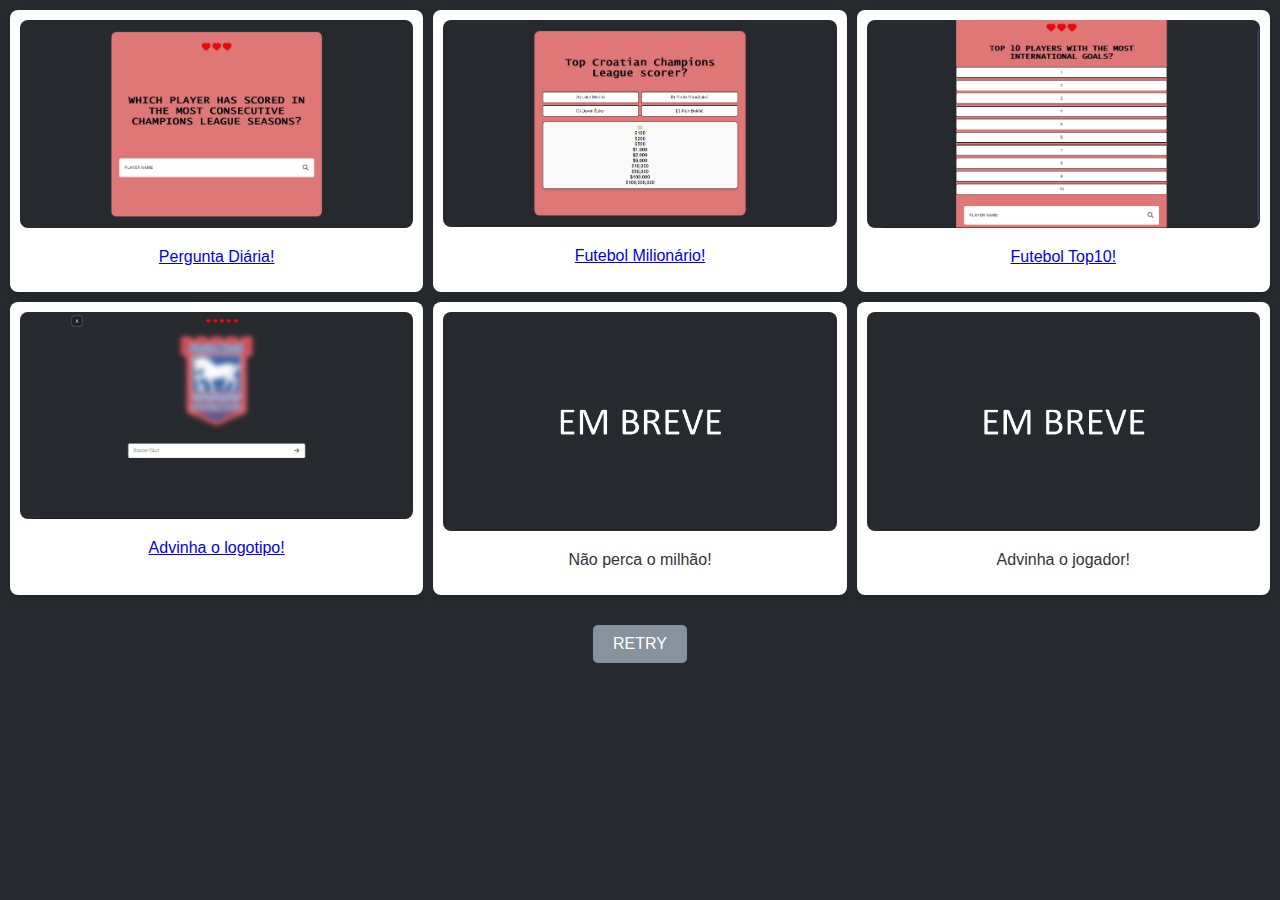
<file: index.html>
<!DOCTYPE html>
<html lang="en">
<head>
    <meta charset="UTF-8">
    <meta name="viewport" content="width=device-width, initial-scale=1.0">
    <title>Web Games</title>
    <link rel="stylesheet" href="style.css">
    
    
</head>
<body>
    <div class="grid-container">
        <div class="grid-item">
            <a href="#" class="game-link" data-game="basic">
                <img src="basic.png" alt="Image 1">
                <p>Pergunta Diária!</p>
            </a>
        </div>
        <div class="grid-item">
            <a href="#" class="game-link" data-game="mcq">
                <img src="mcq.png" alt="Image 2">
                <p>Futebol Milionário!</p>
            </a>
        </div>
        <div class="grid-item">
            <a href="#" class="game-link" data-game="top10">
                <img src="top.png" alt="Image 3">
                <p>Futebol Top10!</p>
            </a>
        </div>
        <div class="grid-item">
            <a href="LogoGame/Index.html">
                <img src="logo.png" alt="Image 4">
                <p>Advinha o logotipo!</p>
            </a>
        </div>
        <div class="grid-item">
            
                <img src="soon.png" alt="Image 5">
                <p>Não perca o milhão!</p>
            
        </div>
        <div class="grid-item">
            
                <img src="soon.png" alt="Image 6">
                <p>Advinha o jogador!</p>
            
        </div>
    </div>

    <div id="popup-background" class="popUpBackground hidden">
        <div id="popup" class="LeaguePopUpSection-flex grid-column-2">
            
            <div id="popup-title" class="popUpTitle">Game Title</div>
            <div id="popup-description" class="popUpDescription">Game description goes here.</div>
            <div id="popup-button" class="pop-up-button interactable">JOGAR</div>
            <div id="popup-exit-button" class="pop-up-button interactable">X</div>
        </div>
    </div>

    <div class="retry-container">
        <button id="retry-button" class="retry-button">RETRY</button>
    </div>

    <script type="module" src="./index.js"></script>
</body>
</html>
</file>
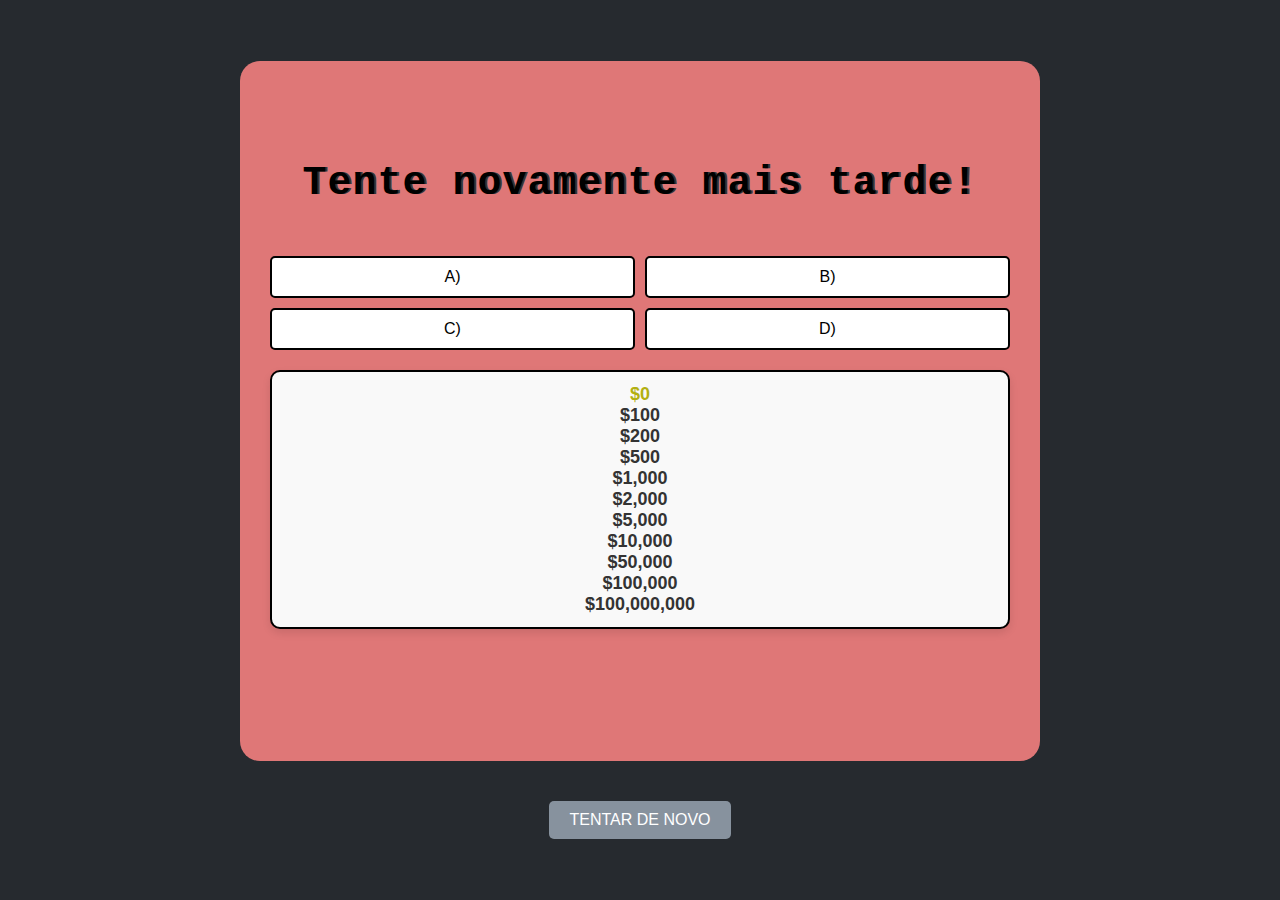
<file: MCQ/index.html>
<!DOCTYPE html>
<html lang="en">
<head>
    <meta charset="UTF-8">
    <meta name="viewport" content="width=device-width, initial-scale=1.0">
    <title>Search bar</title>
    <link rel="stylesheet" href="style.css">

</head>
<body>
    <div class="game-area">

        <div class="question">A CARREGAR PERGUNTA...</div>

    

        <div class="options">
            <button class="option" id="option-1">A) </button>
            <button class="option" id="option-2">B) </button>
            <button class="option" id="option-3">C) </button>
            <button class="option" id="option-4">D) </button>
        </div>

        <div class="scoreboard">
            <p><span class="prize">$0</span> <br> 
                <span class="prize">$100</span> <br>
                <span class="prize">$200</span> <br>
                <span class="prize">$500</span> <br>
                <span class="prize">$1,000</span> <br>
                <span class="prize">$2,000</span> <br>
                <span class="prize">$5,000</span> <br>
                <span class="prize">$10,000</span> <br>
                <span class="prize">$50,000</span> <br>
                <span class="prize">$100,000</span> <br>
                <span class="prize">$100,000,000</span> <br></p>
        </div>

    </div>



    <div class="modal" id="modal">
        <div class="modal-header">
            <div class="title">PARABÉNS! <br> ÉS UM MILIONÁRIO!</div>
            <button class="close-button">&times;</button>
        </div>
        <div class="modal-body">
            Venha jogar novamente amanhã!
        </div>
    </div>
    <div id="overlay"></div>


    <div class="retry-container">
        <button id="retry-button" class="retry-button">TENTAR DE NOVO</button>
    </div>

<script type="module" src="autocomplete.js"></script>
</body>
</html>
</file>
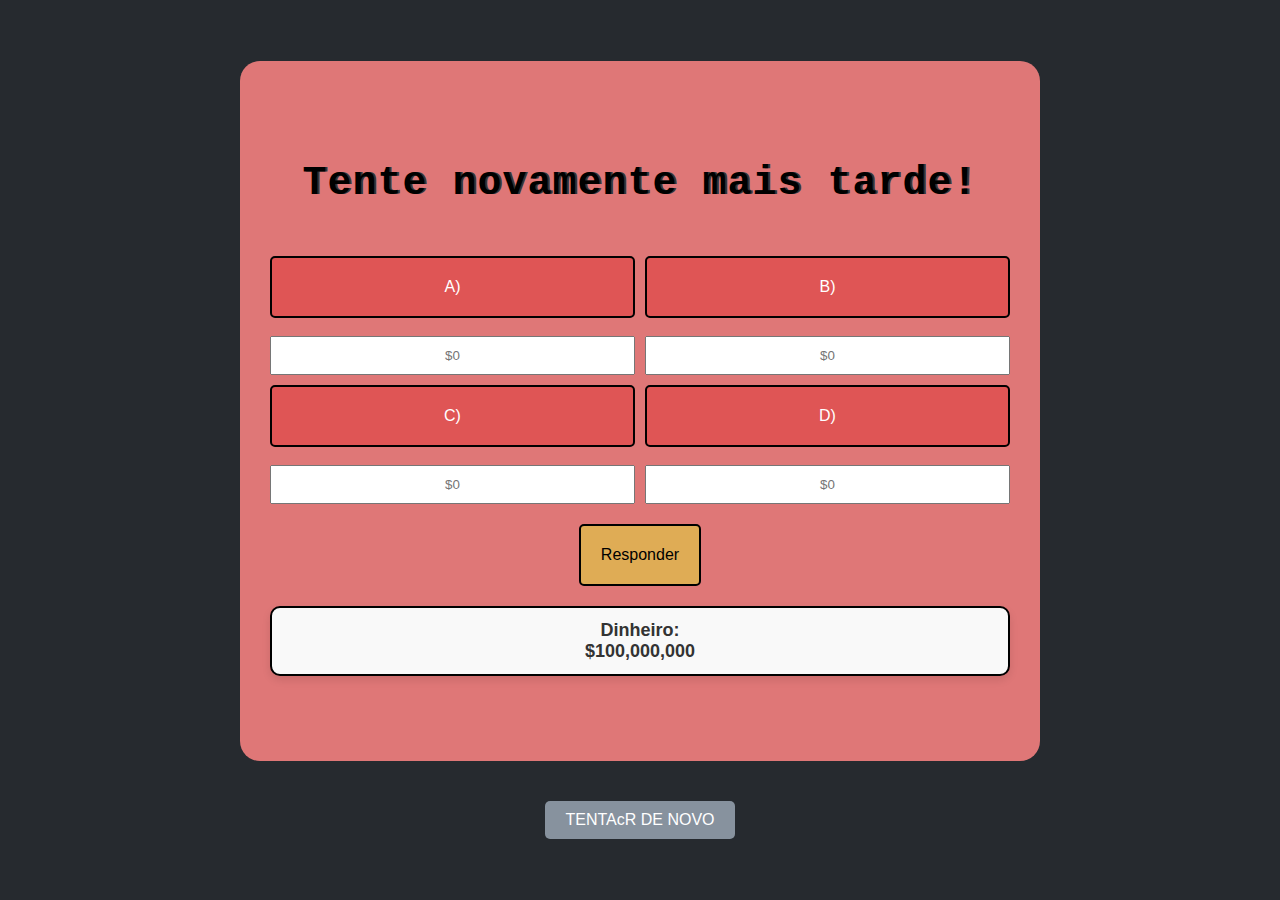
<file: MoneyDrop/index.html>
<!DOCTYPE html>
<html lang="en">
<head>
    <meta charset="UTF-8">
    <meta name="viewport" content="width=device-width, initial-scale=1.0">
    <title>Search bar</title>
    <link rel="stylesheet" href="style.css">

</head>
<body>
    <div class="game-area">

        <div class="question">A CARREGAR PERGUNTA...</div>

    

    <!--    <div class="options">
            <div><button class="option" id="option-1">A) </button> <br><br>
                <input type="number" id="amount"><br><br>
            </div>
            
            <div><button class="option" id="option-2">B) </button> <br><br>
                <input type="number" id="amount2"><br><br>
            </div>

            <div><button class="option" id="option-3">C) </button> <br><br>
                <input type="number" id="amount3"><br><br>
            </div>

            <div><button class="option" id="option-4">D) </button> <br><br>
                <input type="number" id="amount4"><br><br>
            </div>

        </div>  -->

        <div class="options">
            <div class="input-group" id="input1">
              <div class="option">A) </div> <br>
              <input type="text" class="input-box" placeholder="$0"> <br>
            </div>
            <div class="input-group" id="input2">
              <div class="option">B) </div> <br>
              <input type="text" class="input-box" placeholder="$0"> <br>
            </div>
            <div class="input-group" id="input3">
              <div class="option">C) </div> <br>
              <input type="text" class="input-box" placeholder="$0"> <br>
            </div>
            <div class="input-group" id="input4">
              <div class="option">D) </div> <br>
              <input type="text" class="input-box" placeholder="$0"> <br>
            </div> 
          </div>

        <div class="submit-button-container">
            <button id="submit" class="submit-button">Responder</button>
        </div>

        <div class="scoreboard">
            <p><span class="prize">Dinheiro: <br> $100,000,000 </p>
        </div>

    </div>



    <div class="modal" id="modal">
        <div class="modal-header">
            <div class="title">PARABÉNS! <br> ÉS UM MILIONÁRIO!</div>
            <button class="close-button">&times;</button>
        </div>
        <div class="modal-body">
            Venha jogar novamente amanhã!
        </div>
    </div>
    <div id="overlay"></div>


    <div class="retry-container">
        <button id="retry-button" class="retry-button">TENTAcR DE NOVO</button>
    </div>

<script type="module" src="autocomplete.js"></script>
</body>
</html>
</file>
<file: style.css>
body {
    background: #262a2f;
    color: #333;
    margin: 0;
    padding: 0;
    font-family: Arial, sans-serif;
}

.grid-container {
    display: grid;
    grid-template-columns: repeat(3, 1fr); /* Create a 3x3 grid */
    gap: 10px;
    padding: 10px;
}

.grid-item {
    text-align: center;
    background-color: #fff;
    border-radius: 8px;
    padding: 10px;
    box-shadow: 0 4px 8px rgba(0, 0, 0, 0.1);
}

.grid-item img {
    width: 100%;
    height: auto;
    border-radius: 8px;
}

@media (max-width: 900px) {
    .grid-container {
        grid-template-columns: repeat(2, 1fr); /* Adjust to 2 columns for smaller screens */
    }
}

@media (max-width: 600px) {
    .grid-container {
        grid-template-columns: 1fr; /* Adjust to 1 column for very small screens */
    }
}

.popUpBackground {
    position: fixed;
    top: 0;
    left: 0;
    width: 100%;
    height: 100%;
    background-color: rgba(0, 0, 0, 0.5);
    z-index: 1000;
}

.LeaguePopUpSection-flex {
    width: 366px;
    height: auto;
    background: #000000;
    box-shadow: 0 0 100px black, 100px 100px 200px black, -100px -100px 200px black;
    position: absolute;
    top: 50%;
    left: 50%;
    transform: translate(-50%, -50%);
    z-index: 1010;
    padding: 20px;
    display: flex;
    flex-direction: column;
    justify-items: center;
    align-items: center;
}

.popUpTitle {
    color: #ffffff;
    font-size: 19px;
    margin: 10px;
}

.popUpDescription {
    color: #d6d6d6;
    font-size: 14px;
    text-align: center;
    margin: 10px 20px;
}

.pop-up-button {
    width: 50%;
    height: 35px;
    text-align: center;
    justify-content: center;
    align-content: center;
    
    font-size: 13px;
    margin: 5px;
    color: white;
    background-color: rgba(0, 0, 0, 0.25);
    border-radius: 15px;
    border: 1px white solid;
    cursor: pointer; /* Add cursor pointer */
    transition: background-color 0.3s; /* Add transition for hover effect */
}

.pop-up-button:hover {
    background-color: rgb(255, 255, 255);
    color: black;
}

.hidden {
    display: none;
}

.retry-container {
    text-align: center;
    margin-top: 20px;
    width: 100%; /* Ensure full width */
}

.retry-button {
    background-color: #87929e;
    color: white;
    border: none;
    padding: 10px 20px;
    font-size: 16px;
    cursor: pointer;
    border-radius: 5px;
    transition: background-color 0.3s;
    display: inline-block; /* Ensure inline-block for centering */
}

.retry-button:hover {
    background-color: #be5252;
}
</file>
<file: MCQ/style.css>
* {
    margin: 0;
    padding: 0;
    font-family: Arial, Helvetica, sans-serif;
    box-sizing: border-box;
}

body {
    background: #262a2f;
    color: #333;
    display: flex;
    align-items: center;
    justify-content: center;
    flex-direction: column;
    min-height: 100vh;
    padding: 20px; /* Add padding to ensure content is not cut off on small screens */
}

.game-area {
    display: block;
    width: 100%;
    max-width: 800px;
    min-height: 700px;
    padding: 30px;
    background: #df7777;
    align-items: center;
    text-align: center;
    border-radius: 20px;
    margin-bottom: 20px; /* Add margin to separate from retry button */
}

button {
    background: transparent;
    border: 0;
    outline: 0;
}

button .fa-solid {
    width: 25px;
    color: #545454;
    font-size: 22px;
    cursor: pointer;
}

#placeholder {
    color: #555;
}

.question {
    color: #000000;
    text-align: center;
    margin: 50px auto 50px;
    padding-top: 20px;
    font-family: "Lucida Console", "Courier New", monospace;
    font-weight: 10000;
    font-size: 40px;
    font-weight: bold; 
    text-shadow: 2px 0 #353535;
    letter-spacing: 1px;
}

.options {
    display: grid;
    grid-template-columns: 1fr 1fr;
    gap: 10px;
    margin-top: 20px;
}

.option {
    padding: 10px 20px;
    font-size: 16px;
    cursor: pointer;
    border: 2px solid #000;
    border-radius: 5px;
    background-color: #fff;
    transition: background-color 0.3s;
}

.option:hover {
    background-color: #f0f0f0;
}

.correct {
    pointer-events: none;
    opacity: 1;
    background-color: #4caf50; /* Green for correct answer */
    color: white;
    border-color: #4caf50;
}

.wrong {
    pointer-events: none;
    opacity: 1;
    background-color: #f44336; /* Red for wrong answer */
    color: white;
    border-color: #f44336;
}

.disabled {
    pointer-events: none; /* Disable interaction */
    opacity: 0.6;
}

.scoreboard {
    text-align: center;
    margin-top: 20px;
    font-size: 18px;
}

.modal {
    position: fixed;
    left: 50%;
    top: 50%;
    transform: translate(-50%, -50%) scale(0);
    transition: 200ms ease-in-out;
    border: 1px solid #000;
    border-radius: 10px;
    z-index: 10;
    background-color: white;
    width: 500px;
    max-width: 80%;
}

.modal.active {
    transform: translate(-50%, -50%) scale(1);
}

.modal-header {
    padding: 10px 15px;
    display: flex;
    justify-content: space-between;
    align-items: center;
    border-bottom: 1px solid #000;
}

.modal-header .title {
    font-size: 3rem;
    font-weight: bold;  
    text-align: center;
    flex-grow: 1;
}

.modal-header .close-button {
    cursor: pointer;
    border: none;
    outline: none;
    background: none;
    font-size: 3rem;
    font-weight: bold;
    position: absolute; /* Use absolute positioning */
    top: 5px; /* Adjust as needed for spacing */
    right: 10px; /* Align with the padding of the header */
    color: red;
}

.modal-header .close-button:hover {
    color: #ae0101;
}

.modal-body {
    padding: 10px 15px;
    text-align: center;
    font-size: 1.5rem;
}

#overlay {
    position: fixed;
    opacity: 0;
    transition: 200ms ease-in-out;
    top: 0;
    left: 0;
    right: 0;
    bottom: 0;
    background-color: rgba(0, 0, 0, 0.5);
    pointer-events: none;
}

#overlay.active {
    opacity: 1;
    pointer-events: all;
}

@keyframes flash {
    0% { opacity: 1; }
    50% { opacity: 0; }
    100% { opacity: 1; }
}

.flash-once {
    animation: flash 0.5s ease-in-out;
}

.scoreboard {
    border: 2px solid #000;
    background-color: #f9f9f9;
    padding: 10px;
    margin: 20px 0;
    border-radius: 10px;
    box-shadow: 0 4px 8px rgba(0, 0, 0, 0.1);
    font-family: 'Arial', sans-serif;
    text-align: center;
}

.scoreboard p {
    margin: 0;
    padding: 2px 0; /* Reduced padding */
}

.scoreboard .prize {
    font-size: 18px;
    font-weight: bold;
    background-color: #f9f9f9; /* Ensure consistent background color */
    margin: 2px 0; /* Reduced margin */
}

.highlight {
    background-color: #b3b011; /* Green background for highlight */
    color: #b3b011;
}

.grey-out {
    color: #999;  /* Grey color for greyed out */
    text-decoration: line-through; /* Scratch out */
}

.retry-container {
    text-align: center;
    margin-top: 20px;
    width: 100%; /* Ensure full width */
}

.retry-button {
    background-color: #87929e;
    color: white;
    border: none;
    padding: 10px 20px;
    font-size: 16px;
    cursor: pointer;
    border-radius: 5px;
    transition: background-color 0.3s;
    display: inline-block; /* Ensure inline-block for centering */
}

.retry-button:hover {
    background-color: #be5252;
}

@media (max-width: 640px) {
    .game-area {
        width: 100%;
        padding: 20px;
    }

    .question {
        font-size: 24px;
        margin: 20px auto;
    }

    .options {
        grid-template-columns: 1fr;
    }

    .option {
        font-size: 14px;
        padding: 10px;
    }

    .modal-header .title {
        font-size: 1.5rem;
    }

    .modal-header .close-button {
        font-size: 2rem;
    }
}
</file>
<file: MoneyDrop/style.css>
* {
    margin: 0;
    padding: 0;
    font-family: Arial, Helvetica, sans-serif;
    box-sizing: border-box;
}

body {
    background: #262a2f;
    color: #333;
    display: flex;
    align-items: center;
    justify-content: center;
    flex-direction: column;
    min-height: 100vh;
    padding: 20px; /* Add padding to ensure content is not cut off on small screens */
}

.game-area {
    display: block;
    width: 100%;
    max-width: 800px;
    min-height: 700px;
    padding: 30px;
    background: #df7777;
    align-items: center;
    text-align: center;
    border-radius: 20px;
    margin-bottom: 20px; /* Add margin to separate from retry button */
}

button {
    background: transparent;
    border: 0;
    outline: 0;
}

button .fa-solid {
    width: 25px;
    color: #545454;
    font-size: 22px;
    cursor: pointer;
}

#placeholder {
    color: #555;
}

.question {
    color: #000000;
    text-align: center;
    margin: 50px auto 50px;
    padding-top: 20px;
    font-family: "Lucida Console", "Courier New", monospace;
    font-weight: 10000;
    font-size: 40px;
    font-weight: bold; 
    text-shadow: 2px 0 #353535;
    letter-spacing: 1px;
}

.options {
    display: grid;
    grid-template-columns: 1fr 1fr;
    gap: 10px;
    margin-top: 20px;
    margin-bottom: 20px;
}

.option {
    padding: 20px 20px;
    font-size: 16px;
    border: 2px solid #000;
    border-radius: 5px;
    background-color: #df5555;
    color: #ffffff;
}

.submit-button {
    padding: 20px 20px;
    font-size: 16px;
    border: 2px solid #000;
    border-radius: 5px;
    background-color: #dfac55;
    cursor: pointer;
}

.submit-button:hover {
    background-color: #df7777;
}

.input-box {
    padding: 10px;
    width: 100%;
    box-sizing: border-box;
    text-align: center;
    color: #000000;
}

.correct {
    pointer-events: none;
    opacity: 1;
    background-color: #4caf50; /* Green for correct answer */
    color: white;
    border-color: #4caf50;
}

.wrong {
    pointer-events: none;
    opacity: 1;
    background-color: #f44336; /* Red for wrong answer */
    color: white;
    border-color: #f44336;
}

.disabled {
    pointer-events: none; /* Disable interaction */
    opacity: 0.6;
}

.scoreboard {
    text-align: center;
    margin-top: 20px;
    font-size: 18px;
}

.modal {
    position: fixed;
    left: 50%;
    top: 50%;
    transform: translate(-50%, -50%) scale(0);
    transition: 200ms ease-in-out;
    border: 1px solid #000;
    border-radius: 10px;
    z-index: 10;
    background-color: white;
    width: 500px;
    max-width: 80%;
}

.modal.active {
    transform: translate(-50%, -50%) scale(1);
}

.modal-header {
    padding: 10px 15px;
    display: flex;
    justify-content: space-between;
    align-items: center;
    border-bottom: 1px solid #000;
}

.modal-header .title {
    font-size: 3rem;
    font-weight: bold;  
    text-align: center;
    flex-grow: 1;
}

.modal-header .close-button {
    cursor: pointer;
    border: none;
    outline: none;
    background: none;
    font-size: 3rem;
    font-weight: bold;
    position: absolute; /* Use absolute positioning */
    top: 5px; /* Adjust as needed for spacing */
    right: 10px; /* Align with the padding of the header */
    color: red;
}

.modal-header .close-button:hover {
    color: #ae0101;
}

.modal-body {
    padding: 10px 15px;
    text-align: center;
    font-size: 1.5rem;
}

#overlay {
    position: fixed;
    opacity: 0;
    transition: 200ms ease-in-out;
    top: 0;
    left: 0;
    right: 0;
    bottom: 0;
    background-color: rgba(0, 0, 0, 0.5);
    pointer-events: none;
}

#overlay.active {
    opacity: 1;
    pointer-events: all;
}

@keyframes flash {
    0% { opacity: 1; }
    50% { opacity: 0; }
    100% { opacity: 1; }
}

.flash-once {
    animation: flash 0.5s ease-in-out;
}

.scoreboard {
    border: 2px solid #000;
    background-color: #f9f9f9;
    padding: 10px;
    margin: 20px 0;
    border-radius: 10px;
    box-shadow: 0 4px 8px rgba(0, 0, 0, 0.1);
    font-family: 'Arial', sans-serif;
    text-align: center;
}

.scoreboard p {
    margin: 0;
    padding: 2px 0; /* Reduced padding */
}

.scoreboard .prize {
    font-size: 18px;
    font-weight: bold;
    background-color: #f9f9f9; /* Ensure consistent background color */
    margin: 2px 0; /* Reduced margin */
}

.highlight {
    background-color: #b3b011; /* Green background for highlight */
    color: #b3b011;
}

.grey-out {
    color: #999;  /* Grey color for greyed out */
    text-decoration: line-through; /* Scratch out */
}

.retry-container {
    text-align: center;
    margin-top: 20px;
    width: 100%; /* Ensure full width */
}

.retry-button {
    background-color: #87929e;
    color: white;
    border: none;
    padding: 10px 20px;
    font-size: 16px;
    cursor: pointer;
    border-radius: 5px;
    transition: background-color 0.3s;
    display: inline-block; /* Ensure inline-block for centering */
}

.retry-button:hover {
    background-color: #be5252;
}

@media (max-width: 640px) {
    .game-area {
        width: 100%;
        padding: 20px;
    }

    .question {
        font-size: 24px;
        margin: 20px auto;
    }

    .options {
        grid-template-columns: 1fr;
    }

    .option {
        font-size: 14px;
        padding: 10px;
    }

    .modal-header .title {
        font-size: 1.5rem;
    }

    .modal-header .close-button {
        font-size: 2rem;
    }
}
</file>
